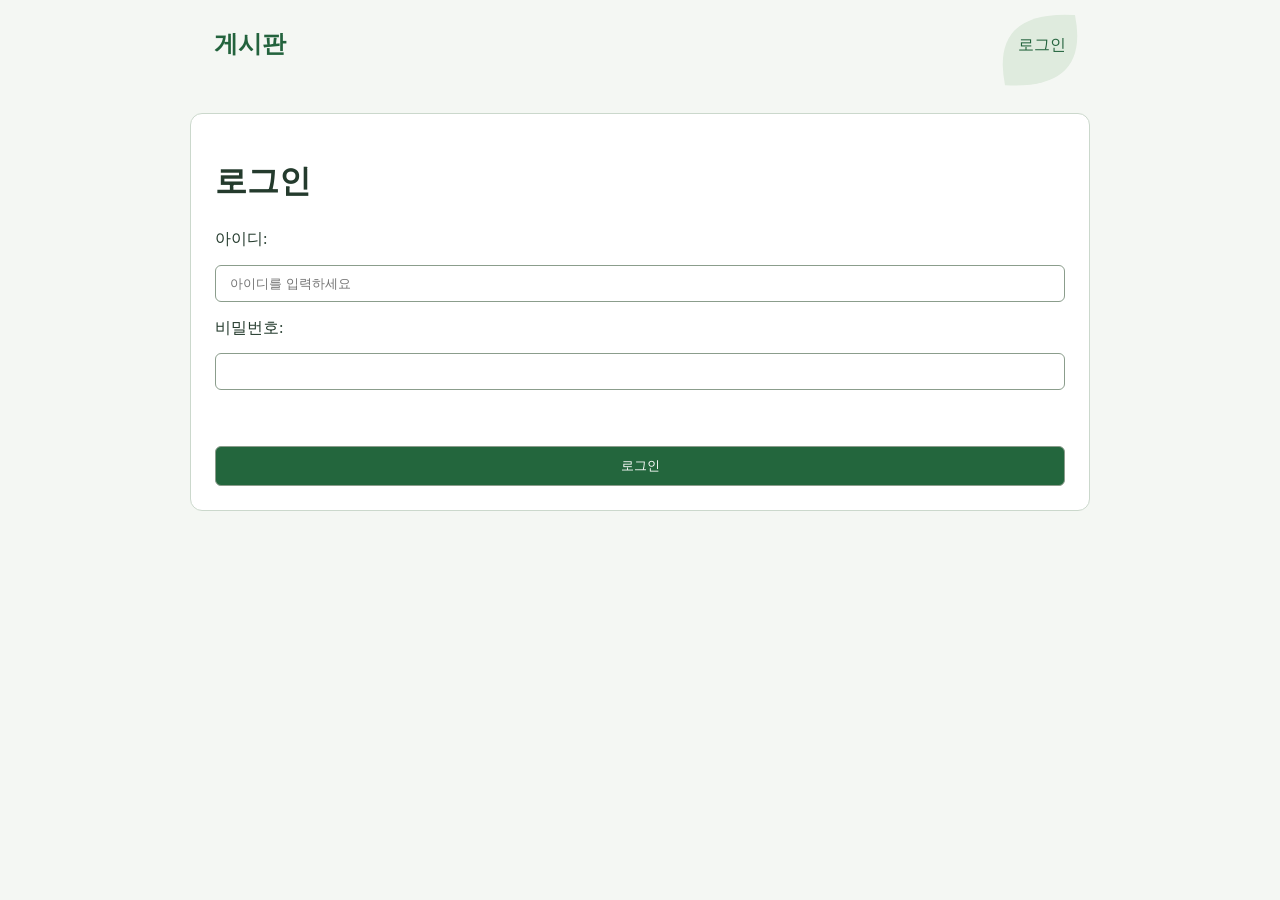
<file: index.html>
<!DOCTYPE html>
<html>
    <head>
        <meta charset="UTF-8">
        <title>그린 게시판</title>
        <meta name="viewport" content="width=device-width, initial-scale=1">
        <link rel="stylesheet" href="style.css">
        <script defer src="js/auth.js"></script>
        <script defer src="js/api.js"></script>
        <script defer src="js/render.js"></script>
        <script defer src="js/list.js"></script>
    </head>
    <body>
        <header>
            <!--헤더 영역-->
            <a class="brand" href="index.html">게시판</a>

            <nav>
                <a href="index.html">게시판</a>
                <a class="write-link" href="write.html">글쓰기</a>
                <a class="login-link" href="login.html">로그인</a>
                <button class="logout-button" type="button">로그아웃</button>
            </nav>
            
        </header>
        <main>
            <!--메인 영역-->
            <h1>게시판</h1>
            <p id="list-message" role="status">게시글 목록</p>
            <ul id="post-list"></ul>

            <div class="pagination">
                <button id="previous-page" type="button">이전</button>
                <span id="page-number">1페이지</span>
                <button id="next-page" type="button">다음</button>
            </div>
        </main>
        <footer>
            <!--하단 푸터 영역-->
            게시판 실습
        </footer>
    </body>
</html>
</file>
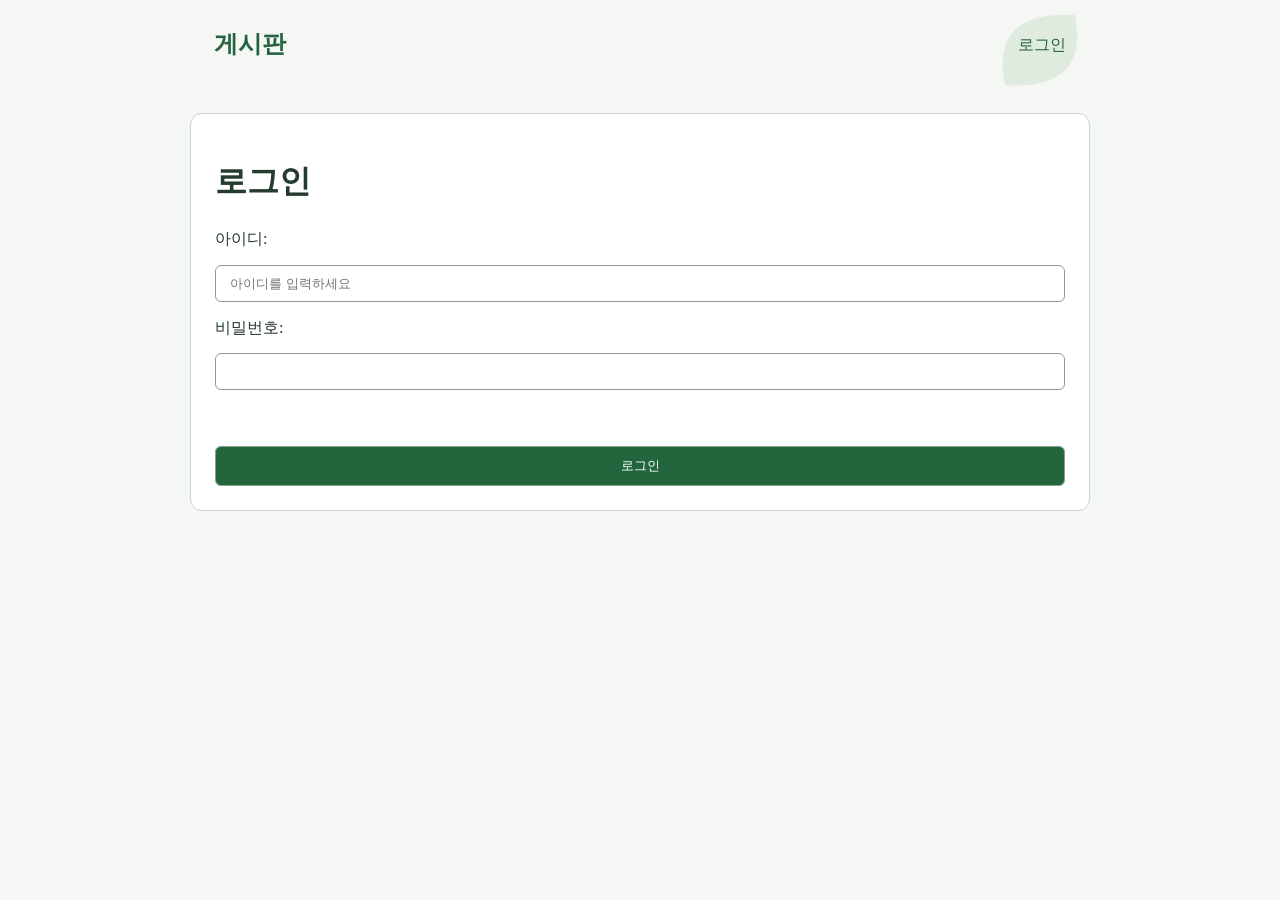
<file: detail.html>
<!DOCTYPE html>
<html>
    <head>
        <meta charset="UTF-8">
        <title>게시판</title>
        <link rel="stylesheet" href="style.css">
        <meta name="viewport" content="width=device-width, initial-scale=1">
        <script defer src="js/auth.js"></script>
        <script defer src="js/api.js"></script>
        <script defer src="js/render.js"></script>
        <script defer src="js/detail.js"></script>
    </head>
    <body>
        <header>
            <!--헤더 영역-->
            <a class="brand" href="index.html">게시판</a>
            <nav>
                <a href="index.html">게시판</a>
                <a class="write-link" href="write.html">글쓰기</a>
                <a class="login-link" href="login.html">로그인</a>
                <button class="logout-button" type="button">로그아웃</button>
            </nav>
        </header>
        <main>
            <article>
                <h1 id="post-title"></h1>
                <p id="post-meta" class="meta"></p>
                <p id="post-content"></p>
                <p id="post-message"></p>
                <button id="retry-post" type="button" hidden>게시글 다시 로드</button>
            </article>
            <a href="index.html">목록으로</a>
            <section id="comments-section">
                <h2>댓글</h2>
                <!--댓글 목록 영역-->
                <p id="comment-message"></p>
                <ul id="comment-list">
                </ul>
                <!--댓글 입력창-->
                <form id="comment-form">
                    <lable>댓글 내용</lable>
                    <textarea id="comment-content" name="content" required></textarea>
                    <button type="submit">댓글 등록</button>
                </form>
            </section>
        </main>
        <footer>
            게시판 실습
        </footer>
    </body>
</html>
</file>
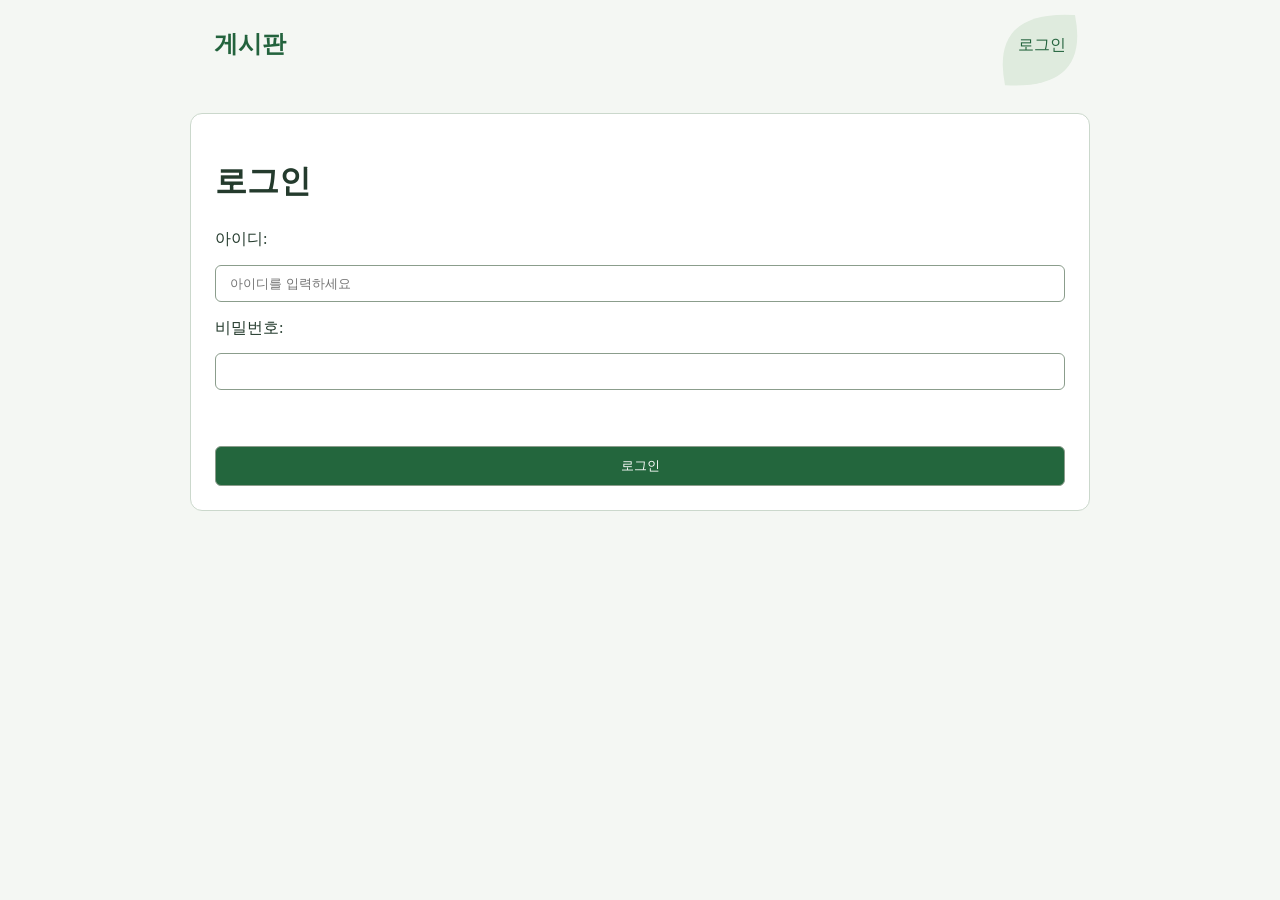
<file: login.html>
<!DOCTYPE html>
<html>
    <head>
        <meta charset="UTF-8">
        <title>로그인 | 게시판</title>
        <link rel="stylesheet" href="style.css">
        <meta name="viewport" content="width=device-width, initial-scale=1">
        <script defer src="js/auth.js"></script>
        <script defer src="js/api.js"></script>
        <script defer src="js/login.js"></script>

    </head>
    <body>
        <header>
            <a class="brand" href="index.html">게시판</a>
            <nav>
                <a href="index.html">게시판</a>
                <a class="write-link" href="write.html">글쓰기</a>
                <a class="login-link" href="login.html">로그인</a>
                <button class="logout-button" type="button">로그아웃</button>
            </nav>
        </header>
        <main>
            <h1>로그인</h1>
            <form id="login-form">
                <label>아이디: </label>
                <input id="username" type="text" required placeholder="아이디를 입력하세요">
                <label>비밀번호: </label>
                <input id="password" type="password" required>
                <p id="login-message"></p>
                <button type="submit">로그인</button>
            </form>
        </main>
        <footer>
            
        </footer>
    </body>
</html>
</file>
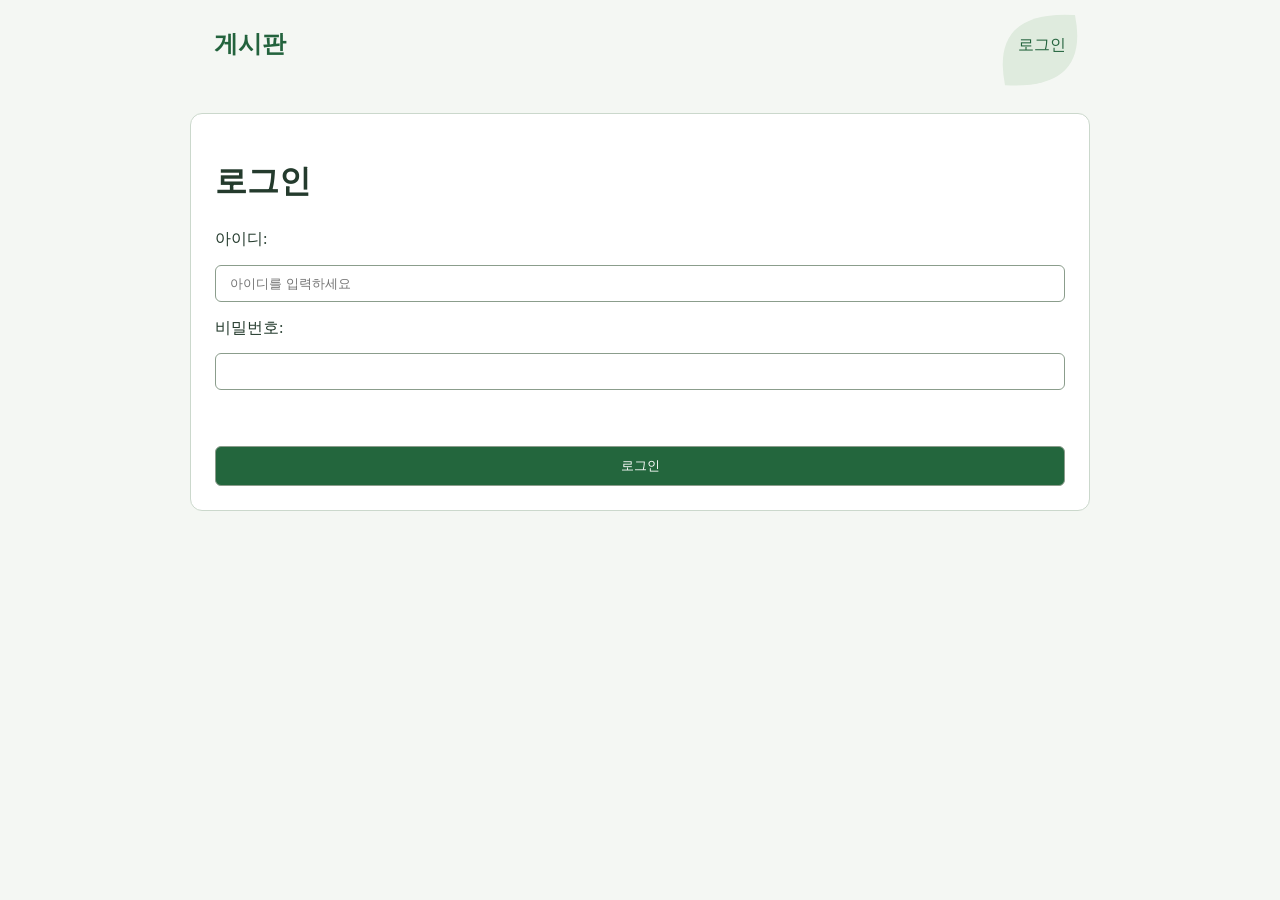
<file: write.html>
<!DOCTYPE html>
<html>
    <head>
        <meta charset="UTF-8">
        <title>게시판</title>
        <link rel="stylesheet" href="style.css">
        <meta name="viewport" content="width=device-width, initial-scale=1">
        <script defer src="js/auth.js"></script>
        <script defer src="js/api.js"></script>
        <script defer src="js/write.js"></script>
    </head>
    <body>
        <header>
            <a class="brand" href="index.html">게시판</a>
            <nav>
                <a href="index.html">게시판</a>
                <a class="write-link" href="write.html">글쓰기</a>
                <a class="login-link" href="login.html">로그인</a>
                <button class="logout-button" type="button">로그아웃</button>
            </nav>
        </header>
        <main>
            <h1>글쓰기</h1>
            <form id="post-form">
                <label>제목</label>
                <input id="title" type="text" required>
                <label>본문</label>
                <textarea id="content" required></textarea>
                <p id="form-message"></p>
                <button type="submit">게시글 등록</button>
                <a href="index.html">목록으로</a>
            </form>
        </main>
        <footer>
            게시판 실습
        </footer>
    </body>
</html>
</file>
<file: style.css>
* {
    box-sizing: border-box;
}

body {
    margin: 0;
    background: #f4f7f3;
    color: #243b2d;
    line-height: 1.7;
}

header, main, footer {
    width: 92%;
    max-width: 900px;
    margin: 0 auto;
    padding: 24px;
}

main {
    margin-top: 24px;
    margin-bottom: 24px;
    background: white;
    border: 1px solid #cbd8cc;
    border-radius: 12px;
}

a {
    color: #23633d
}

h1, h2 {
    line-height: 1.4;
}

.brand {
    font-size: 24px;
    font-weight: bold;
    text-decoration: none;
}

.meta, footer {
    color: #526346;
    font-size: 14px;
}

ul {
    list-style: none;
    padding: 0;
}

li {
    padding: 18px 0;
    border-bottom: 1px solid #dce4dc;
}

button, input, textarea {
    padding: 10px 14px;
    border: 1px solid #8b9d8c;
    border-radius: 6px;
}

button {
    background: #23663d;
    color: white;
    cursor: pointer;
    transition: background-color 0.15s, transform 0.15s;
}

button:hover:not(:disabled) {
    background: #174c2c;
}

button:active:not(:disabled) {
    transform: scale(0.98);
}

button:disabled {
    background: #647269;
    cursor: not-allowed;
}

input, textarea {
    width: 100%;
    background: white;
    color: #243b2d;
}

header {
    display: flex;
    align-items: center;
    justify-content: space-between;
    flex-wrap: wrap;
    gap: 16px;
    background-image: url('images/leaf.svg');
    background-repeat: no-repeat;
    background-position: right top;
}

nav, .meta, .pagination {
    display: flex;
    align-items: center;
    gap: 16px;
}

.pagination {
    justify-content: center;
    margin-top: 24px;
}

form {
    display: flex;
    flex-direction: column;
    gap: 12px;
}

#post-content, #comment-list p {
    white-space: pre-wrap;
    overflow-wrap: anywhere;
}

.post-list a {
    overflow-wrap: anywhere;
}

img {
    max-width: 100%;
    height: auto;
}

nav > a {
    text-decoration: none;
}

form input:focus, form textarea:focus {
    border-color: #23663d;
}

a:hover {
    text-decoration: underline;
}

@media (max-width: 600px) {
    header, main, footer {
        padding: 16px;
    }

    nav {
        flex-wrap: wrap;
        gap: 8px;
    }

    button[type="submit"] {
        width: 100%;
    }
}
</file>
